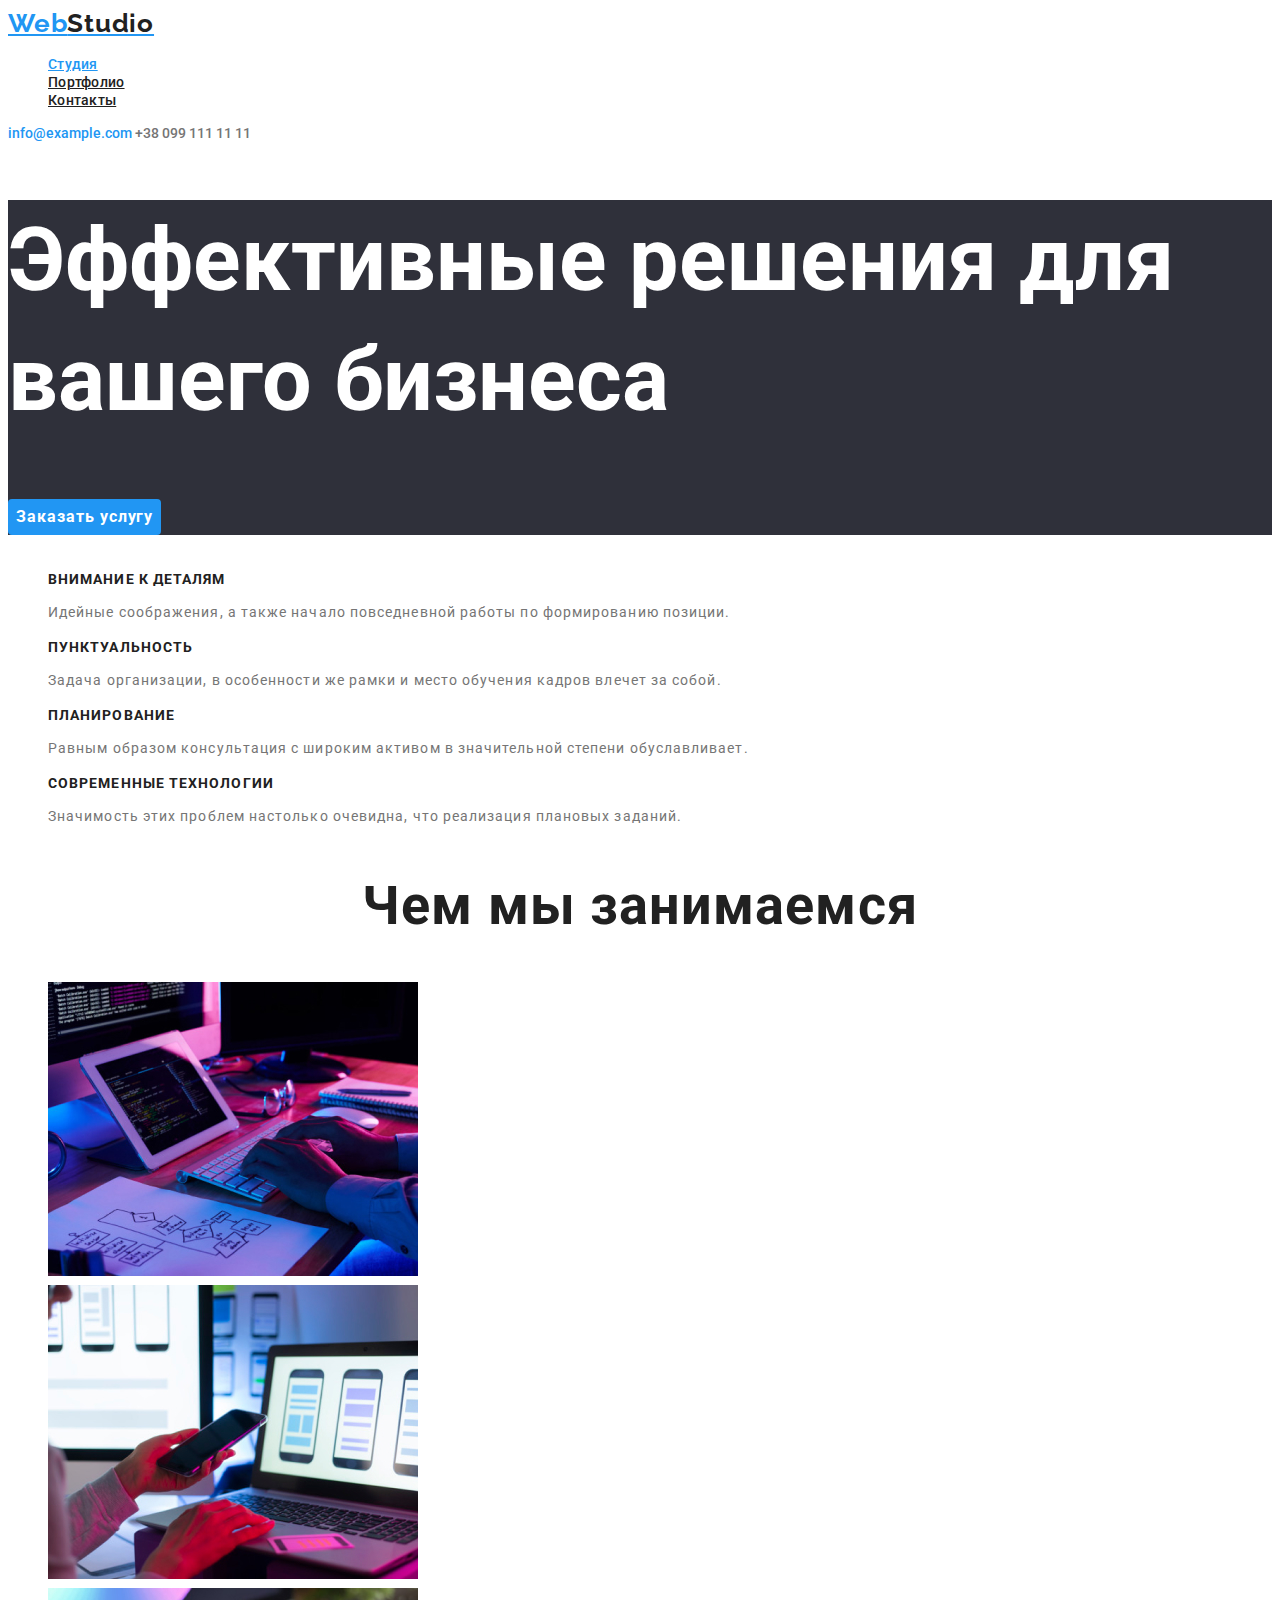
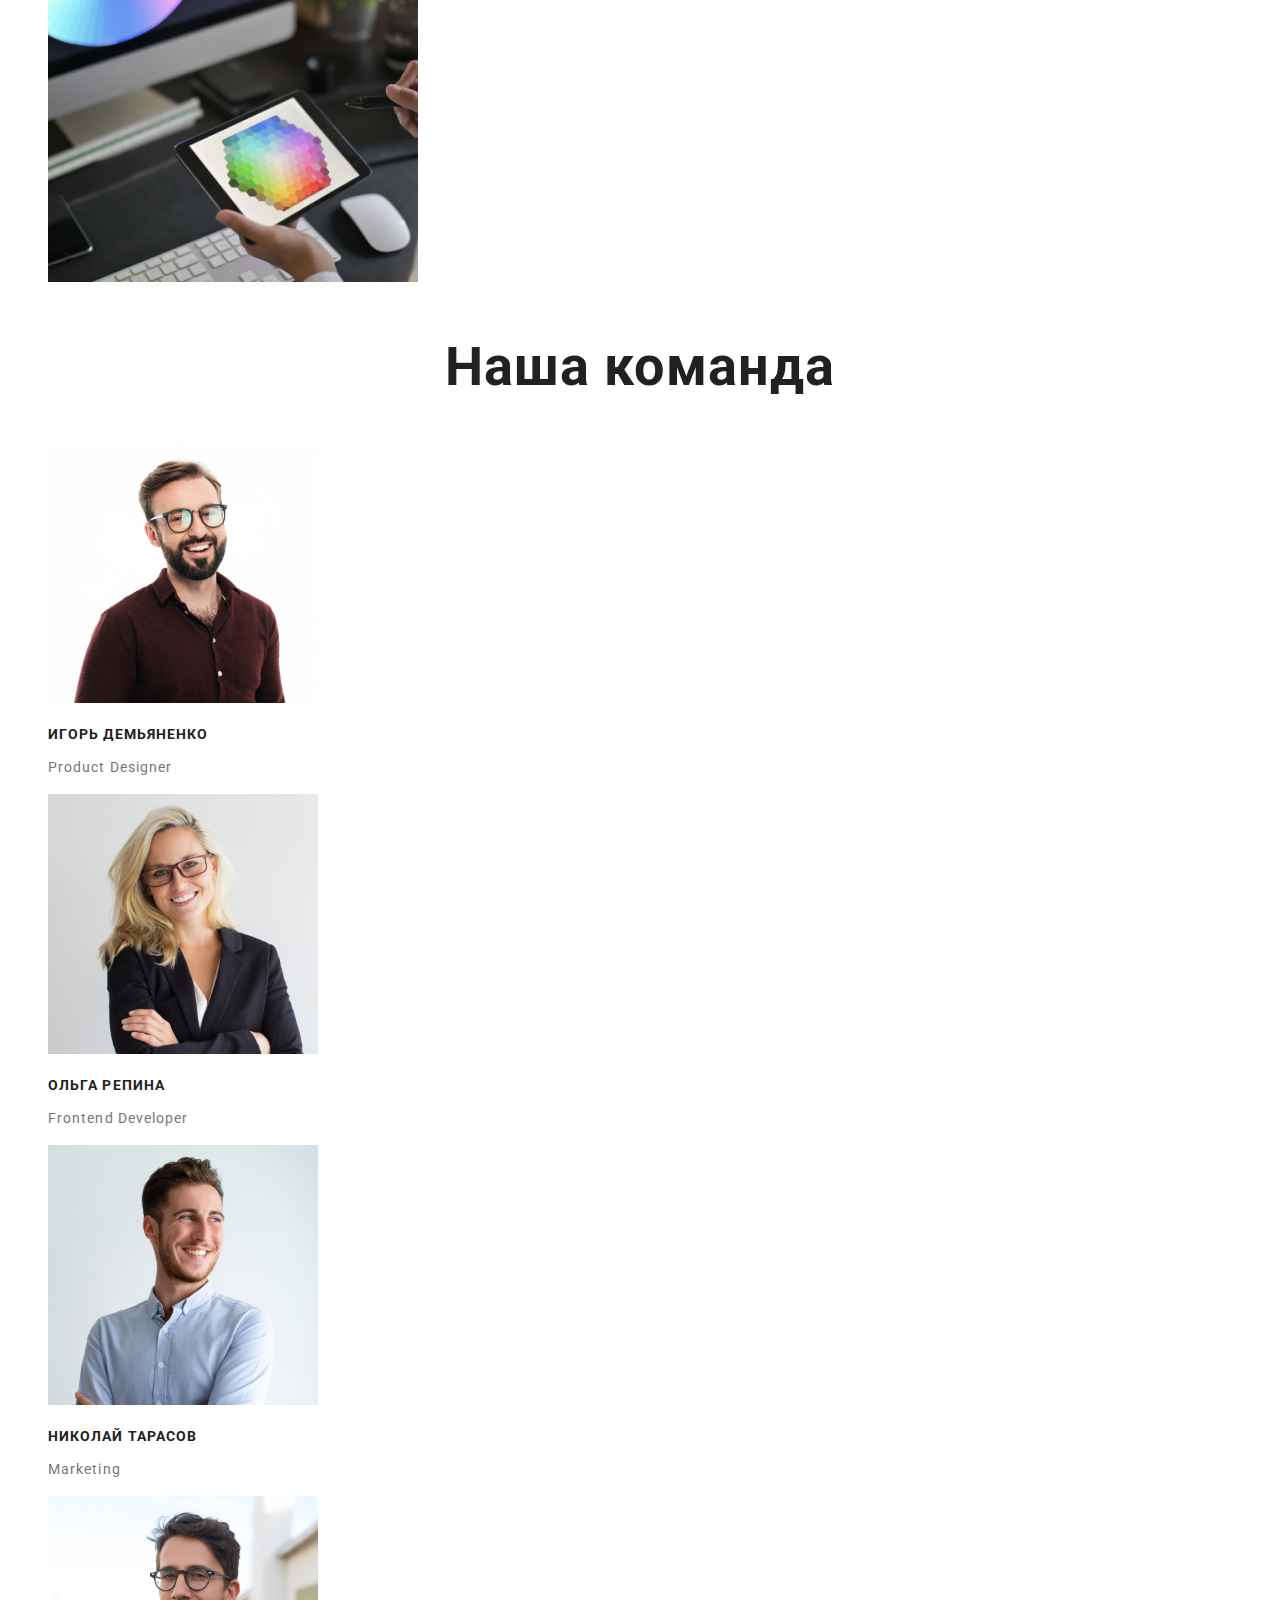
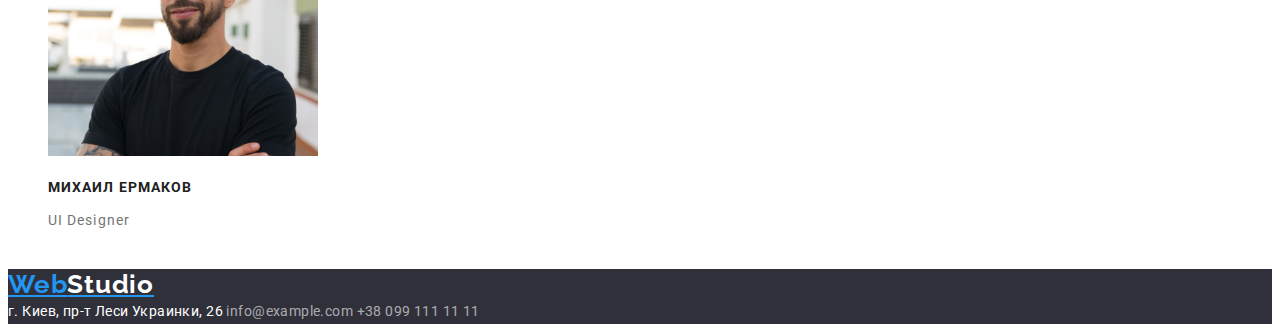
<file: index.html>
<!DOCTYPE html>
<html lang="ru">

<head>
    <meta charset="UTF-8">
    <meta name="viewport" content="width=device-width, initial-scale=1.0">
    <title>WebStudio</title>
    <!-- <link rel="stylesheet" href="./css/reset.css"> -->
    <link rel="stylesheet" href="./css/styles.css">
    <link rel="preconnect" href="https://fonts.gstatic.com">
    <link 
        href="https://fonts.googleapis.com/css2?family=Raleway:wght@700&family=Roboto:wght@400;500;700&display=swap"
        rel="stylesheet">
</head>

<body>
    <!-- ! site header-->
    <header class="header">
    <!--main site navigation-->
    <nav class="navigation">
        <!--the logo-->
        <a class="logo" href="./index.html">Web<samp class="logo-text-dark">Studio</samp></a>
        <!--menu-->
        <ul class="site-nav">
            <li class="site-nav-item"><a class="site-nav-link current" href="#">Студия</a></li>
            <li class="site-nav-item"><a class="site-nav-link" href="./portfolio.html">Портфолио</a></li>
            <li class="site-nav-item"><a class="site-nav-link" href="#">Контакты</a></li>
        </ul>
        <!-- header address, contact-->
        <address class="header-address">
            <a class="header-contact-email" href="mailto:info@example.com">info@example.com</a>
            <a class="header-contact-tell" href="tel:+380991111111">+38 099 111 11 11</a>
        </address>
        </ul>
    </nav>
    </header>
    <!--! unique page content-->
    <main>
        <!--SECTION HEROES -->
            <section class="hero">
                <h1 class="hero-title">Эффективные решения для вашего бизнеса</h1>
        <!-- BUTTON -->
                <button class="button">Заказать услугу</button>
            </section>
        <!--SECTION Features-->
            <section class="section">
                <h2 class="section-title visually-hidden">Особенности</h2> <!-- ! I will hide -->
                <ul class="subtitle">
                    <li class="subtitle-item">
                        <h3 class="title">Внимание к деталям</h3>
                        <p class="text">Идейные соображения, а также начало повседневной работы по формированию позиции.</p>
                    </li>
                    <li class="subtitle-item">
                        <h3 class="title">Пунктуальность</h3>
                        <p class="text">Задача организации, в особенности же рамки и место обучения кадров влечет за собой.</p>
                    </li>
                    <li class="subtitle-item">
                        <h3 class="title">Планирование</h3>
                        <p class="text">Равным образом консультация с широким активом в значительной степени обуславливает.</p>
                    </li>
                    <li class="subtitle-item">
                        <h3 class="title">Современные технологии</h3>
                        <p class="text">Значимость этих проблем настолько очевидна, что реализация плановых заданий.</p>
                    </li>
                </ul>
            </section>
        <!--SECTION What are we doing?-->
            <section class="section">
                <h2 class="section-title">Чем мы занимаемся</h2>
                <ul class="subtitle">
                    <li class="subtitle-item"><a href="#">
                            <img class="subtitle-img" src="./img/studio/1.jpg" alt="компьютер на столе" width="370">
                        </a></li>
                    <li class="subtitle-item"><a href="#">
                            <img class="subtitle-img" src="./img/studio/2.jpg" alt="телефон на столе" width="370">
                        </a></li>
                    <li class="subtitle-item"><a href="#">
                            <img class="subtitle-img" src="./img/studio/3.jpg" alt="планцен на столе" width="370">
                        </a></li>
                </ul>
            </section>
        <!--SECTION Our team-->
            <section class="section">
                <h2 class="section-title">Наша команда</h2>
                <ul class="subtitle">
                    <li class="subtitle-item">
                        <img class="subtitle-img" src="./img/studio/PD.jpg" alt="Игорь Демьяненко" width="270">
                        <h3 class="title">Игорь Демьяненко</h3>
                        <p class="text">Product Designer</p>
                    </li>
                    <li class="subtitle-item">
                        <img class="subtitle-img" src="./img/studio/FD.jpg" alt="Ольга Репина" width="270">
                        <h3 class="title">Ольга Репина</h3>
                        <p class="text">Frontend Developer</p>
                    </li>
                    <li class="subtitle-item">
                        <img class="subtitle-img" src="./img/studio/M.jpg" alt="Николай Тарасов" width="270">
                        <h3 class="title">Николай Тарасов</h3>
                        <p class="text">Marketing</p>
                    </li>
                    <li class="subtitle-item">
                        <img class="subtitle-img" src="./img/studio/UID.jpg" alt="Михаил Ермаков" width="270">
                        <h3 class="title">Михаил Ермаков</h3>
                        <p class="text">UI Designer</p>
                    </li>
                </ul>
            </section>
    </main>

    <!--! footer site-->
    <footer class="footer">
        <!--the logo-->
            <a class="logo" href="./index.html">Web<samp class="logo-text-light">Studio</samp></a>
        </a>
        <!--address, contact-->
        <address class="footer-address">
            <a class="footer-contact-address" href="https://goo.gl/maps/rmMPoWMHuQChFa8u6" class="map">г. Киев, пр-т Леси Украинки, 26</a>
            <a class="footer-contact-email" href="mailto:info@example.com">info@example.com</a>
            <a class="footer-contact-tell" href="tel:+380991111111">+38 099 111 11 11</a>
        </address>
    </footer>

</body>
</html>
</file>
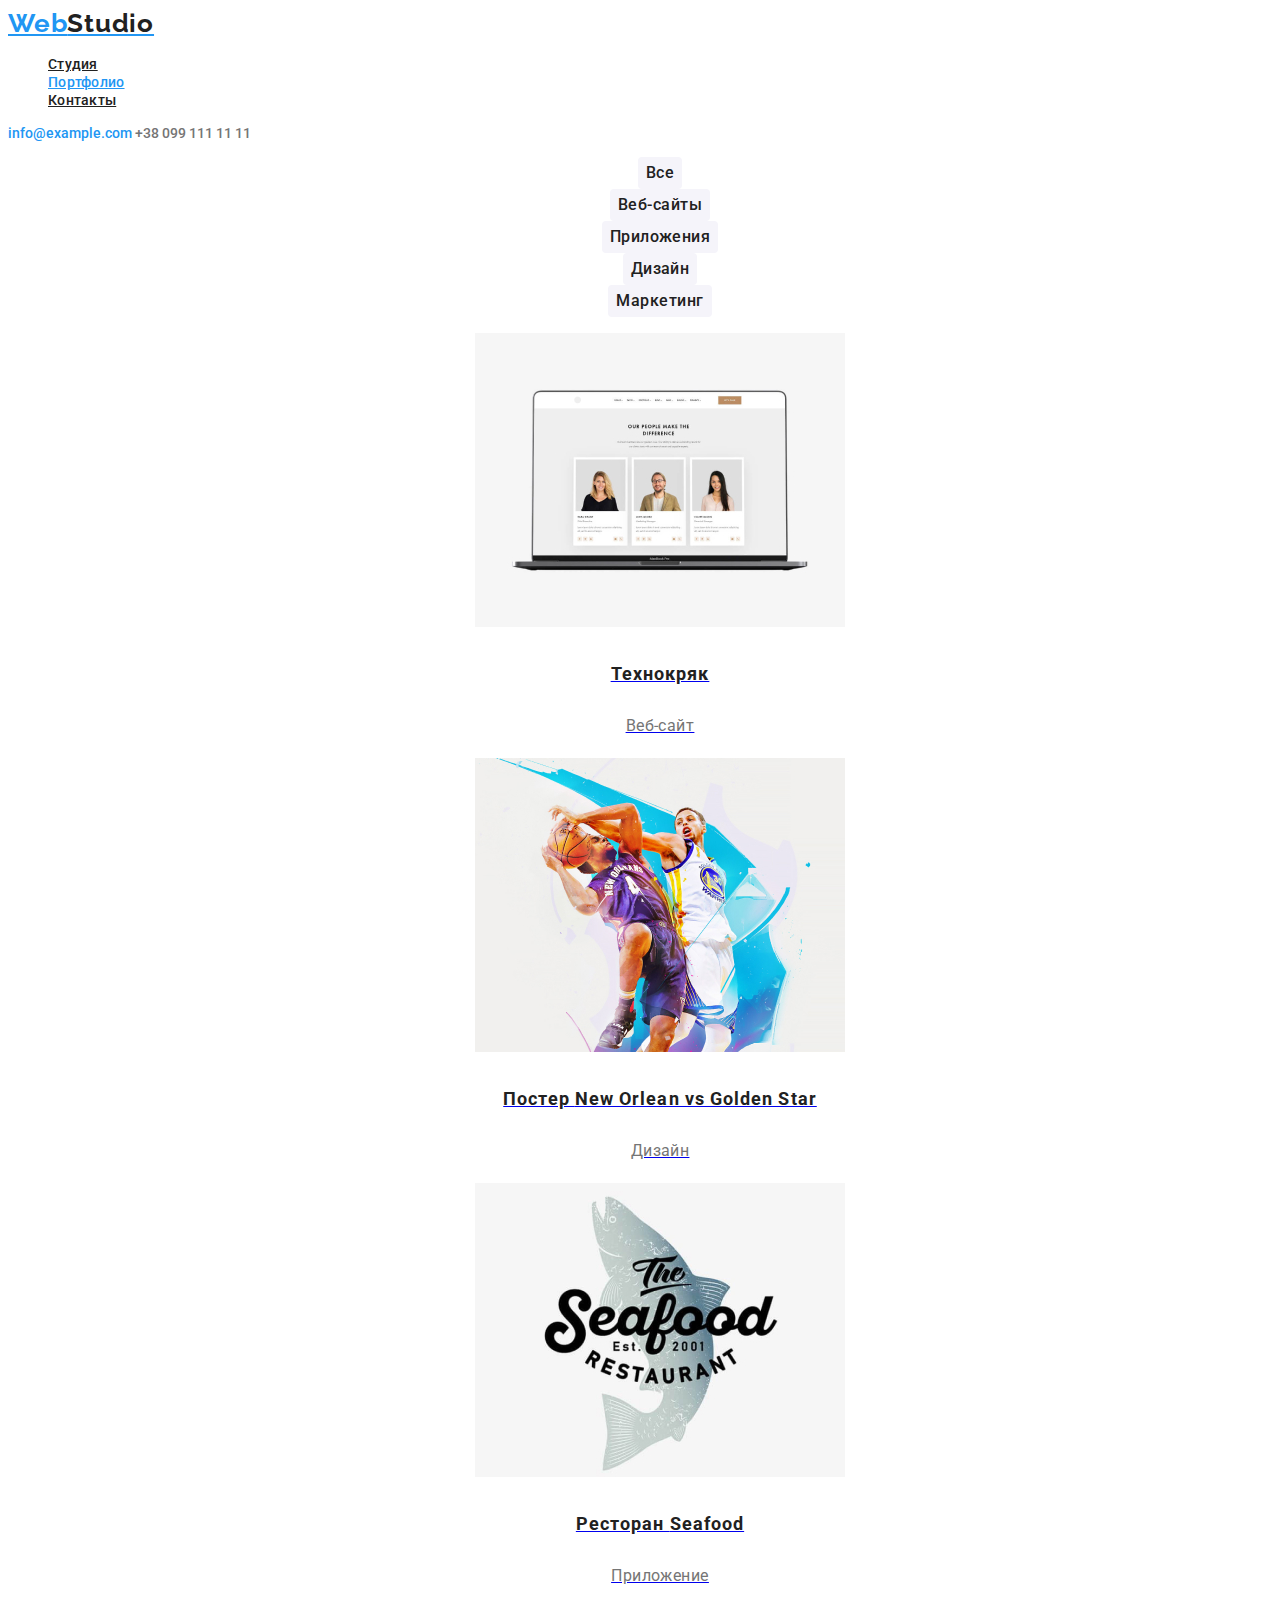
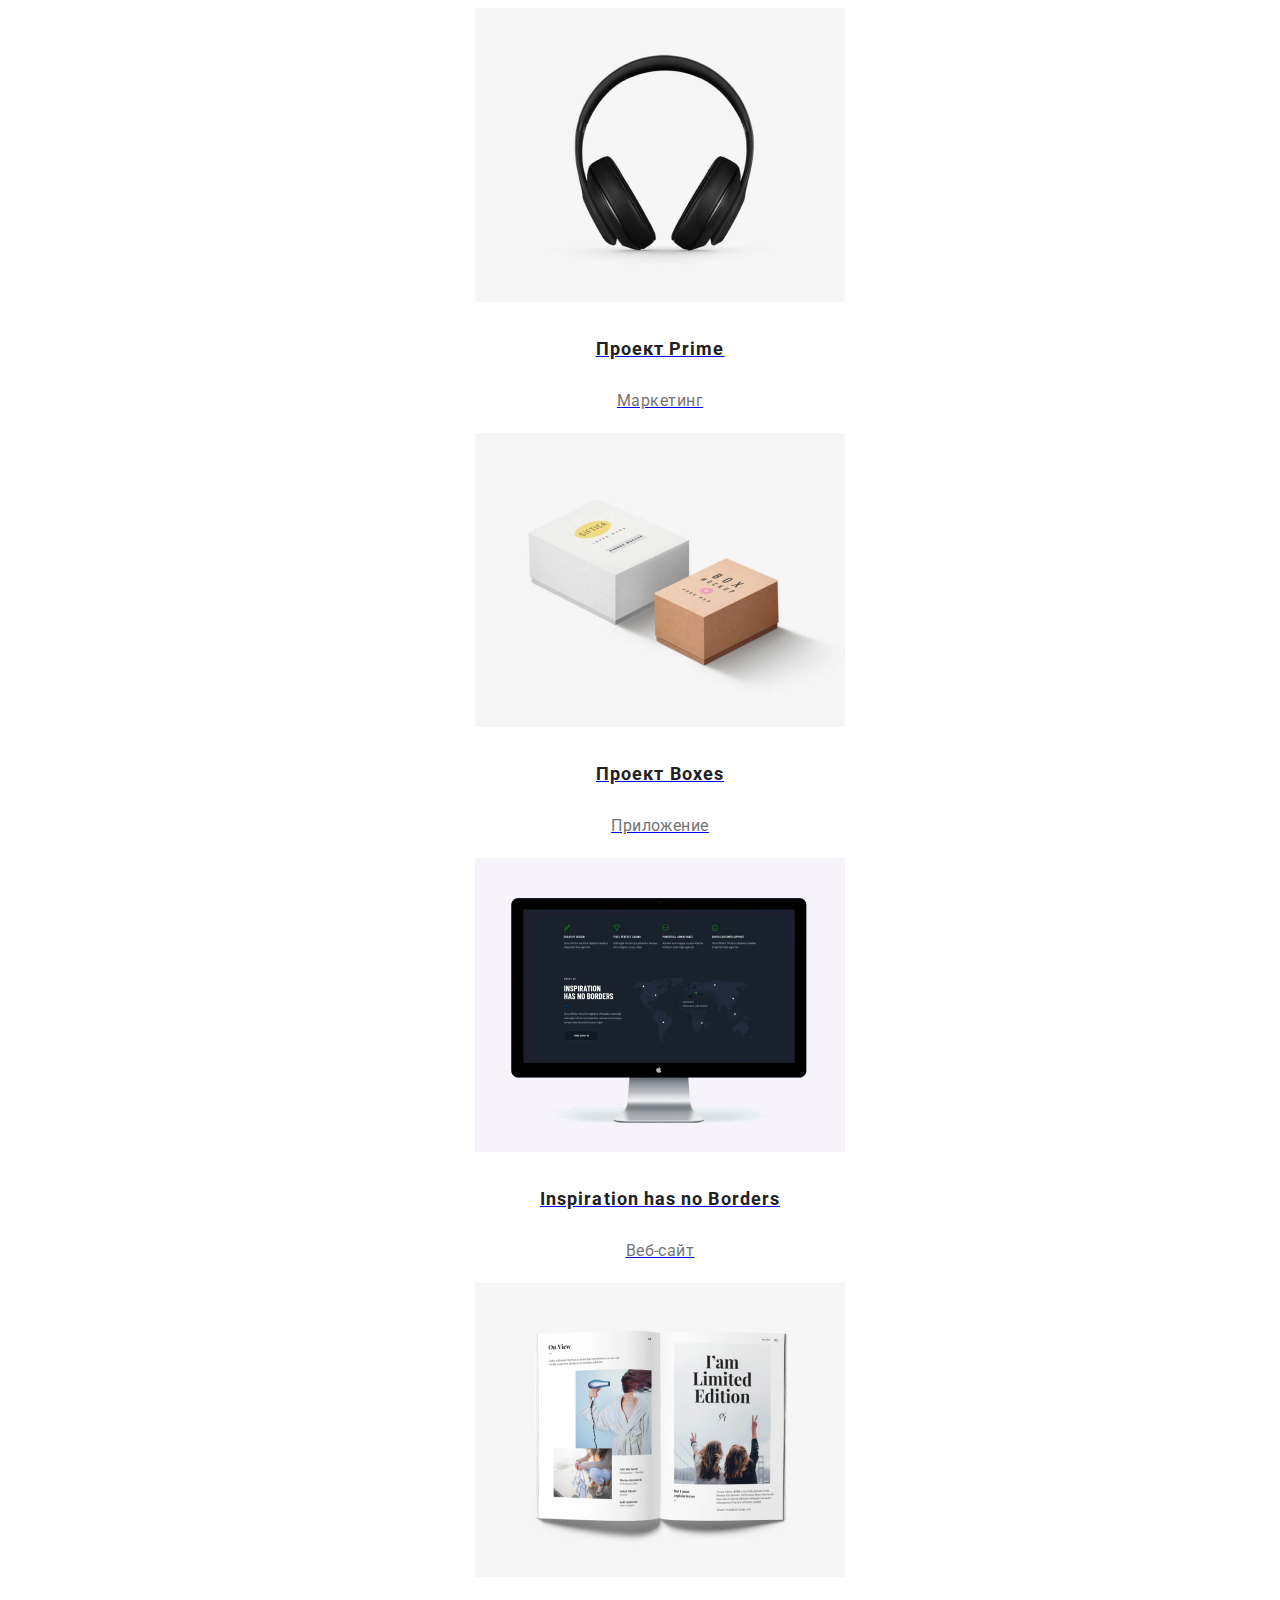
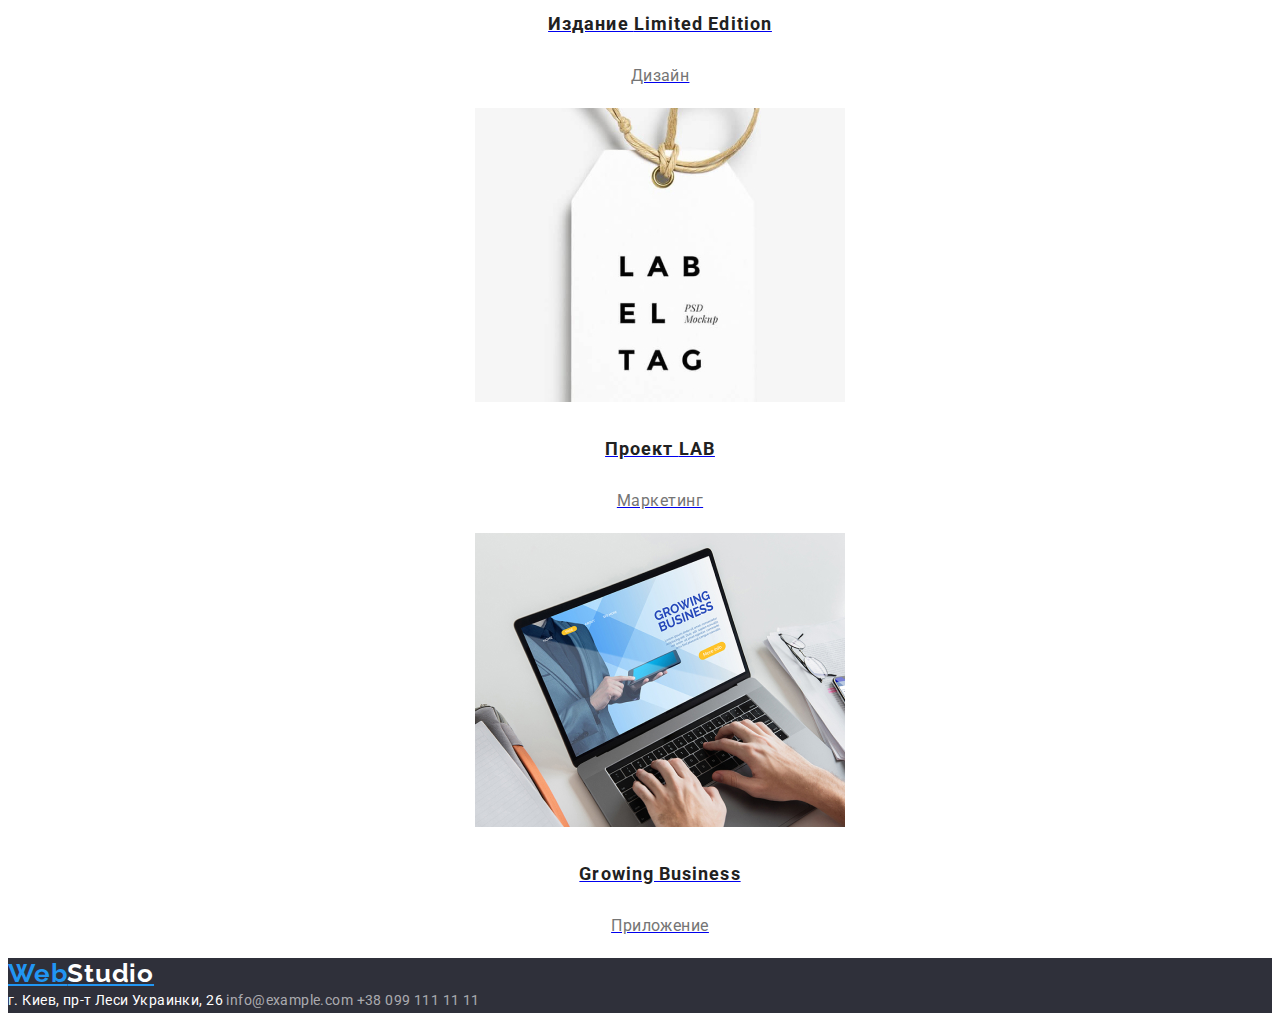
<file: portfolio.html>
<!DOCTYPE html>
<html lang="ru">

<head>
    <meta charset="UTF-8">
    <meta name="viewport" content="width=device-width, initial-scale=1.0">
    <title>WebStudio</title>
    <!-- <link rel="stylesheet" href="./css/reset.css"> -->
    <link rel="stylesheet" href="./css/styles.css">
    <link rel="preconnect" href="https://fonts.gstatic.com">
    <link href="https://fonts.googleapis.com/css2?family=Raleway:wght@700&family=Roboto:wght@400;500;700&display=swap"
        rel="stylesheet">
</head>

<body>
    <!-- ! site header-->
    <header class="header">
        <!--main site navigation-->
        <nav class="navigation">
            <!--the logo-->
            <a class="logo" href="./index.html">Web<samp class="logo-text-dark">Studio</samp></a>
            <!--menu-->
            <ul class="site-nav">
                <li class="site-nav-item"><a class="site-nav-link" href="./index.html">Студия</a></li>
                <li class="site-nav-item"><a class="site-nav-link current" href="#">Портфолио</a></li>
                <li class="site-nav-item"><a class="site-nav-link" href="#">Контакты</a></li>
            </ul>
            <!-- header address, contact-->
            <address class="header-address">
                <a class="header-contact-email" href="mailto:info@example.com">info@example.com</a>
                <a class="header-contact-tell" href="tel:+380991111111">+38 099 111 11 11</a>
            </address>
            </ul>
        </nav>
    </header>
    <!--! unique page content-->
    <main>
        <section class="filter">
            <h1 class="visually-hidden">Портфолио</h1>
            <!--! I will hide -->
            <!-- portfolio menu -->
            <ul class="portfolio-subtitle">
            
                <li class="portfolio-subtitle-item">
                    <button class="portfolio-button" type="button">Все</button></li>
            
                <li class="portfolio-subtitle-item">
                    <button class="portfolio-button type=" button"">Веб-сайты</button></li>
            
                <li class="portfolio-subtitle-item">
                    <button class="portfolio-button type=" button"">Приложения</button></li>
            
                <li class="portfolio-subtitle-item">
                    <button class="portfolio-button type=" button"">Дизайн</button></li>
            
                <li class="portfolio-subtitle-item">
                    <button class="portfolio-button type=" button"">Маркетинг</button></li>
            </ul>
            <!-- portfolio filter -->
            <h2 class="section-title visually-hidden">Фильтер</h2>
            <!--! I will hide -->
            <ul class="portfolio-subtitle">
            
                <li class="portfolio-subtitle-item">
                    <a href="x">
                        <img class="portfolio-subtitle-img" src="./img/portfolio/img 1.jpg" alt="ноутбук">
                        <h3 class="portfolio-title">Технокряк</h3>
                        <p class="portfolio-text">Веб-сайт</p>
                    </a>
                </li>
            
                <li class="portfolio-subtitle-item">
                    <a href="x">
                        <img class="portfolio-subtitle-img" src="./img/portfolio/img 2.jpg" alt="два баскетболиста">
                        <h3 class="portfolio-title">Постер <span lang="en">New Orlean vs Golden Star</span></h3>
                        <p class="portfolio-text">Дизайн</p>
                    </a>
                </li>
            
                <li class="portfolio-subtitle-item">
                    <a href="x">
                        <img class="portfolio-subtitle-img" src="./img/portfolio/img 3.jpg" alt="логотип ресторана">
                        <h3 class="portfolio-title">Ресторан <span lang="en">Seafood</span></h3>
                        <p class="portfolio-text">Приложение</p>
                    </a>
                </li>
            
                <li class="portfolio-subtitle-item">
                    <a href="x">
                        <img class="subtitle-img" src="./img/portfolio/img 4.jpg" alt="наушники большие">
                        <h3 class="portfolio-title">Проект <span lang="en">Prime</span></h3>
                        <p class="portfolio-text">Маркетинг</p>
                    </a>
                </li>
            
                <li class="portfolio-subtitle-item">
                    <a href="x">
                        <img class="portfolio-subtitle-img" src="./img/portfolio/img 5.jpg" alt="две коробки">
                        <h3 class="portfolio-title">Проект <span lang="en">Boxes</span></h3>
                        <p class="portfolio-text">Приложение</p>
                    </a>
                </li>
            
                <li class="portfolio-subtitle-item">
                    <a href="x">
                        <img class="portfolio-subtitle-img" src="./img/portfolio/img 6.jpg" alt="монитор">
                        <h3 lang="en" class="portfolio-title">Inspiration has no Borders</h3>
                        <p class="portfolio-text">Веб-сайт</p>
                    </a>
                </li>
            
                <li class="portfolio-subtitle-item">
                    <a href="x">
                        <img class="portfolio-subtitle-img" src="./img/portfolio/img 7.jpg" alt="открытая книга">
                        <h3 class="portfolio-title">Издание <span lang="en">Limited Edition</span></h3>
                        <p class="portfolio-text">Дизайн</p>
                    </a>
                </li>
            
                <li class="portfolio-subtitle-item">
                    <a href="x">
                        <img class="portfolio-subtitle-img" src="./img/portfolio/img 8.jpg" alt="жетон">
                        <h3 class="portfolio-title">Проект <span lang="en">LAB</span></h3>
                        <p class="portfolio-text">Маркетинг</p>
                    </a>
                 </li>
            
                <li class="portfolio-subtitle-item">
                    <a href="x">
                        <img class="portfolio-subtitle-img" src="./img/portfolio/img 9.jpg" alt="ноутбук">
                        <h3 lang="en" class="portfolio-title">Growing Business</h3>
                        <p class="portfolio-text">Приложение</p>
                    </a>
                </li>
            </ul>
        </section>
                            
    </main>

    <!--! footer site-->
    <footer class="footer">
        <!--the logo-->
        <a class="logo" href="./index.html">Web<samp class="logo-text-light">Studio</samp></a>
        </a>
        <!--address, contact-->
        <address class="footer-address">
            <a class="footer-contact-address" href="https://goo.gl/maps/rmMPoWMHuQChFa8u6" class="map">г. Киев, пр-т Леси
                Украинки, 26</a>
            <a class="footer-contact-email" href="mailto:info@example.com">info@example.com</a>
            <a class="footer-contact-tell" href="tel:+380991111111">+38 099 111 11 11</a>
        </address>
    </footer>

</body>

</html>
</file>
<file: css/styles.css>
/* body text color #757575; */
/* secondary text color #212121; */
/* main text color heroes #FFFFFF; */
/* accent #2196F3 */
/* white for footer address #FFFFFF; */ 
/* main background color #FFFFFF; */
/* secondary background color #F5F4FA; */
/* footer background color #2F303A; */
/* portfolio-button background color #F5F4FA; */


:root {
    --primary-text-color: #757575;
    --title-text-color: #212121;
    --accent-color: #2196F3;
    --primary-white-color: #FFFFFF;
    --background-color-dark: #2F303A;
    --portfolio-button-background-color: #F5F4FA;
}

body,
address {
    font-style: normal;
}

address

a[href] {
    text-decoration: none; /* remove the underline in links */
}

ul {list-style: none;}

/* ! =======================MAIN NAVIGATION===================== */
/* * =================THE LOGO================= */
.logo,
.logo-text-dark,
.logo-text-light {
    font-family:'Raleway', sans-serif;
    font-weight: 700;
    font-size: 26px;
    line-height: 1.192;
    letter-spacing: 0.03em;
    color: var(--accent-color);
}

/* light background dark text logo */
.logo-text-dark {
    color: var(--title-text-color);
}

/* dark background light text logo */
.logo-text-light {
    color: var(--primary-white-color);
    background-color: var(--background-color-dark);
}
/* * =================END THE LOGO================= */

/* * =================MENU========================= */

.site-nav-link {
    font-family:'Roboto', sans-serif;
    font-weight: 500;
    font-size: 14px;
    line-height: 1.143;
    letter-spacing: 0.02em;
    color: var(--title-text-color);
}

/* todo ------------interactivity-------------- */
.site-nav-link:hover,
.site-nav-link:focus,
.header-contact-email:hover,
.header-contact-email:focus,
.header-contact-tell:hover {
    color: var(--accent-color);
}

.portfolio-button:hover,
.portfolio-button:focus {
    color: var(--primary-white-color);
    background-color: var(--accent-color);
}
/* todo ------------ end interactivity-------------- */


/* todo -------------current page-------------- */

.site-nav-link.current {
    color: var(--accent-color);
}

/* todo -------------end current page-------------- */


/* todo ============hide title=========== */

.visually-hidden {
  position: absolute;
  width: 1px;
  height: 1px;
  margin: -1px;
  border: 0;
  padding: 0;
  white-space: nowrap;
  clip-path: inset(100%);
  clip: rect(0 0 0 0);
  overflow: hidden;
}

/* todo ============end hide title=========== */
.header-address {
    font-family:'Roboto', sans-serif;
    font-style: normal;
    font-weight: 500;
    font-size: 14px;
    line-height: 1.143;
}

.header-contact-email {
    color: #2196F3;
}

.header-contact-tell {
   color: #757575;
}

/* * =================END MENU========================= */

/* * ===================HEROES SECTION STYLES=================== */

.hero {
    font-family: 'Roboto', sans-serif;
    font-weight: 900;
    font-size: 44px;
    line-height: 1.364;
    background-color: var(--background-color-dark); 
}

.hero-title {
    color: var(--primary-white-color); 
}
/* * ===================END HEROES SECTION STYLES=================== */

/* * ========================SECTION STYLES==================== */

.section {
    font-family: 'Roboto', sans-serif;
    font-weight: 700;
    font-size: 36px;
    line-height: 1.167;
    letter-spacing: 0.03em;
}

.section-title {
    color: var(--title-text-color);
    text-align: center;
}

}
.subtitle-item {
    font-family: 'Roboto', sans-serif;
    letter-spacing: 0.03em;
}

.title {
    font-style: normal;
    font-weight: 700;
    font-size: 14px;
    line-height: 1.143;
    text-transform: uppercase;
    color: var(--title-text-color);
}

.text {
    font-weight: 400;
    font-size: 14px;
    line-height: 1.714;
    color: var(--primary-text-color);
}


/* * ========================END SECTION STYLES==================== */

/* ! =======================END MAIN NAVIGATION===================== */

/* ! ======================FOOTER============================ */
.footer {
    background-color: var(--background-color-dark);
}
.footer-address{
    font-family: 'Roboto', sans-serif;
    font-weight: 400;
    font-size: 14px;
    line-height: 1.714;
    letter-spacing: 0.03em;
}

.footer-contact-address {
    color: rgba(255,255,255,1);
}

.footer-contact-email,
.footer-contact-tell {
    color: rgba(255, 255, 255, 0.6);
}

/* ! ======================END FOOTER============================ */


/* ! ========================PORTFOLIO========================= */
.portfolio-subtitle {
    font-family: 'Roboto', sans-serif;
    font-weight: 500;
    font-size: 16px;
    line-height: 1.165;
    text-align: center;
    letter-spacing: 0.03em;
}

.portfolio-subtitle-item {
    color: var(--title-text-color);
}

/* * =============PORTFOLIO FILTER================= */

.portfolio-subtitle-item {
    font-family: 'Roboto', sans-serif;
    line-height: 2;
}

.portfolio-title {
    font-weight: 700;
    font-size: 18px;
    letter-spacing: 0.06em;
    color: var(--title-text-color);
}

.portfolio-text {
    font-weight: 400;
    font-size: 16px;
    letter-spacing: 0.03em;
    color: var(--primary-text-color);
}

/* * =============END PORTFOLIO FILTER================= */

/* ! ======================END PORTFOLIO========================= */

/* TODO =========================BUTTON============================= */

.button {
    color: var(--primary-white-color);
    background-color: var(--accent-color);
    border-color: transparent;
    border-radius: 4px;
    font-family: 'Roboto', sans-serif;
    font-style: normal;
    font-weight: 700;
    font-size: 16px;
    line-height: 1.875;
    display: flex;
    align-items: center;
    text-align: center;
    letter-spacing: 0.06em;
  }

.portfolio-button {
    color: var(--title-text-color);
    background-color: var(--portfolio-button-background-color);
    border-color: transparent;
    border-radius: 4px;
    font-family: 'Roboto', sans-serif;
    font-style: normal;
    font-weight: 500;
    font-size: 16px;
    line-height: 1.625;
    text-align: center;
    letter-spacing: 0.03em;
}

/* TODO =========================END BUTTON============================= */
</file>
